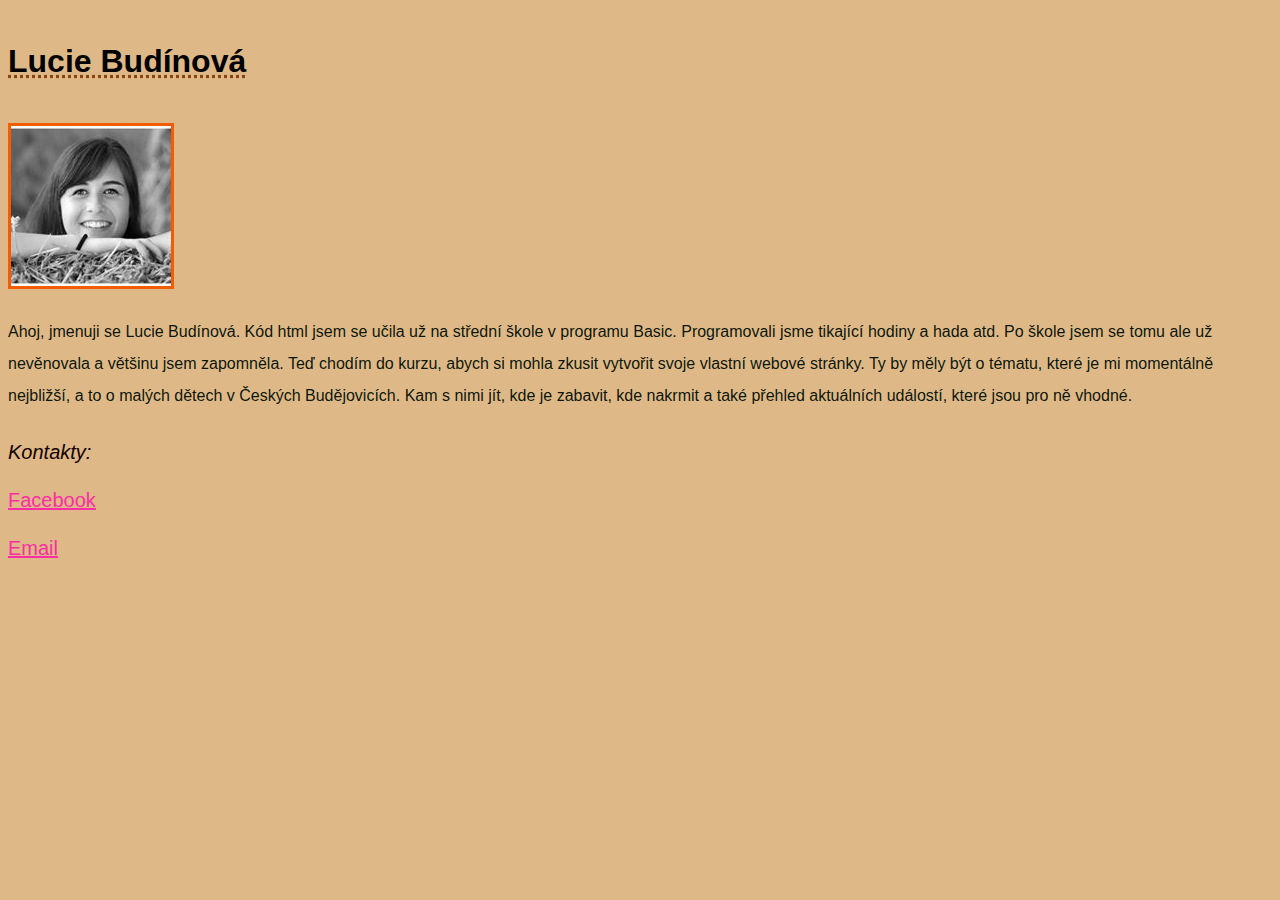
<file: ukol-3/index.html>
<!DOCTYPE html>
<html lang="cs">

<head>
    <meta charset="UTF-8">
    <meta name="viewport" content="width=device-width, initial-scale=1.0">
    <meta http-equiv="X-UA-Compatible" content="ie=edge">
    <title>Document</title>
    <meta name="description" content="Úkol z lekce 1 z kurzu Web od A do Z.">
    <link rel="icon" href="obr1.png" type="image/x-icon">
    <link rel="stylesheet" href="style.css" />
</head>

<body>
    <h1>Lucie Budínová</h1>

    <p class="obrazek">
        <img src="fotofb.jpg" alt="">
    </p>

    <p> Ahoj, jmenuji se Lucie Budínová. Kód html jsem se učila už na střední škole v programu Basic. Programovali jsme
        tikající hodiny a hada atd. Po škole jsem se tomu ale už nevěnovala a většinu jsem zapomněla. Teď chodím do
        kurzu, abych si mohla zkusit vytvořit svoje vlastní webové stránky. Ty by měly být o tématu, které je mi
        momentálně nejbližší, a to o malých dětech v Českých Budějovicích. Kam s nimi jít, kde je zabavit, kde nakrmit a
        také přehled aktuálních událostí, které jsou pro ně vhodné.
    </p>

    

    <div class= "kontakty">Kontakty:
        <br>

        <a href="https://www.facebook.com/lucie.tejkalova.5">Facebook</a>

        <br>
        <a href="mailto:lucka.tejkalova@seznam.cz">Email</a>
    </div>


</body>

</html>
</file>
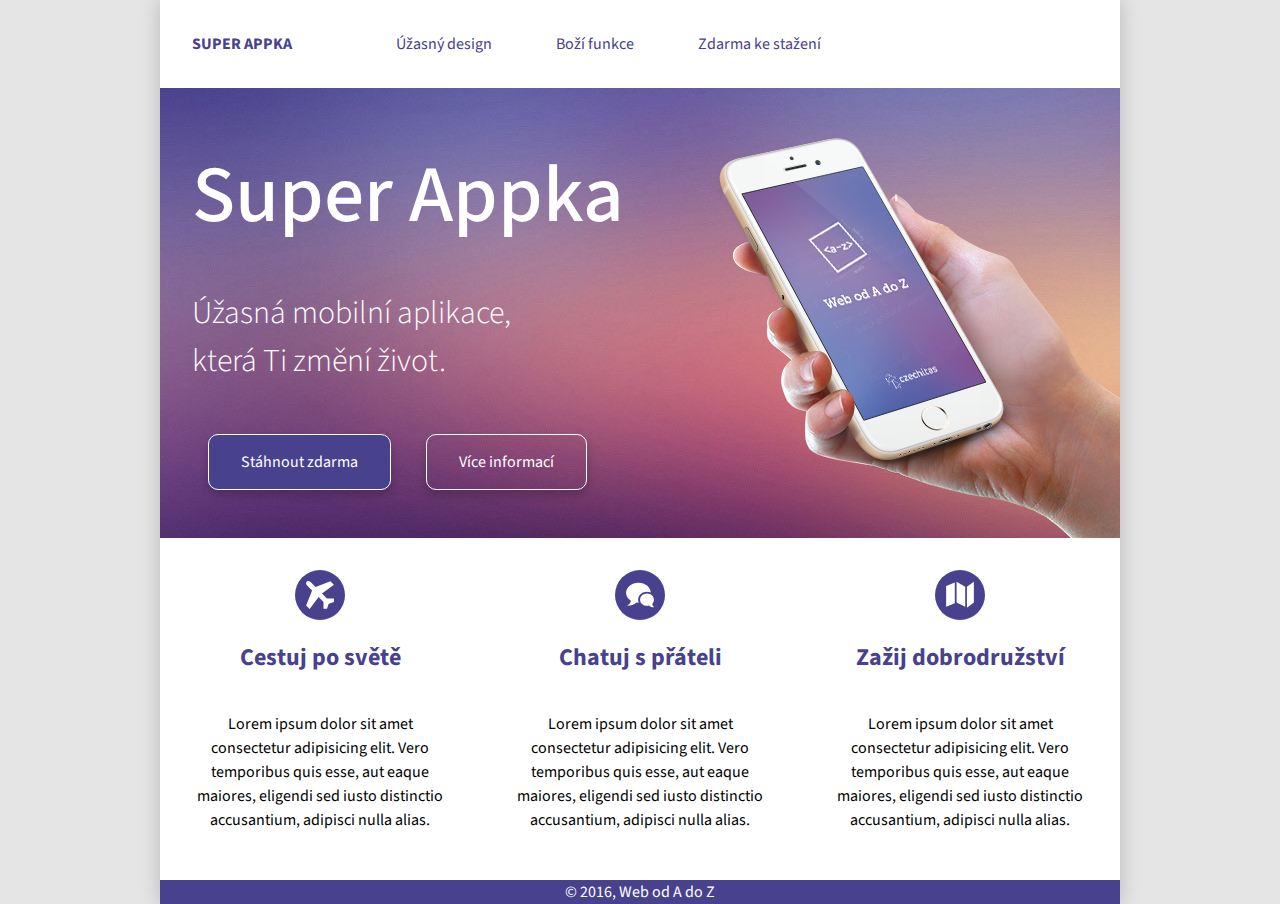
<file: ukol-6/index.html>
<!DOCTYPE html>
<html>
    <head>
        <meta charset="utf-8">
        <title>Mobilní aplikace</title>
        <link href="https://fonts.googleapis.com/css?family=Source+Sans+Pro:300,400,700" rel="stylesheet">
        <link rel="stylesheet" type="text/css" href="style.css">
        
    </head>
    <body>
        <div class="obal">

            <header class="hlavni">
                <a class="brand" href="#">SUPER APPKA</a>
                <nav class="hlavicka">
                    <ul>
                        <li> 
                            <a class="design" href="#" >Úžasný design</a>
                        </li>
                        <li> 
                            <a class="funkce" href="#"> Boží funkce </a>
                        </li>
                        <li>  
                            <a class="zdarma" href="#"> Zdarma ke stažení </a>
                        </li>
                    </ul>
                </nav>
            </header>
            <main>
                <section class="prvni">
                    <div class="odstavec">
                        <h1>Super Appka</h1>
                        <p>Úžasná mobilní aplikace, která Ti změní život.
                        </p>
                        <div class="tlacitka">
                            <a class="stahnout" href="#">Stáhnout zdarma</a>
                            <a class="info" href="#">Více informací</a>
                        </div>
                    </div>
                    <img class="ruka" src="images/telefon.png" alt= "">
                </section>
                <section class="druha">
                    <div class="cestuj">
                        <img src="images/letadlo.svg" alt= "">
                        <h2>Cestuj po světě</h2>
                        <p>Lorem ipsum dolor sit amet consectetur adipisicing elit. Vero temporibus quis esse, aut eaque maiores, eligendi sed iusto distinctio accusantium, adipisci nulla alias.
                        </p>
                    </div>
                    <div class="chatuj">
                        <img src="images/bubliny.svg" alt= "">
                        <h2>Chatuj s přáteli</h2>
                        <p>Lorem ipsum dolor sit amet consectetur adipisicing elit. Vero temporibus quis esse, aut eaque maiores, eligendi sed iusto distinctio accusantium, adipisci nulla alias.
                        </p>
                    </div>
                    <div class="dobrod">
                        <img src="images/mapa.svg" alt= "">
                        <h2>Zažij dobrodružství</h2>
                        <p>Lorem ipsum dolor sit amet consectetur adipisicing elit. Vero temporibus quis esse, aut eaque maiores, eligendi sed iusto distinctio accusantium, adipisci nulla alias.
                        </p>
                    </div>
                </section>
            </main>
            <footer>
                <div class="pata">
                    &copy; 2016, Web od A do Z
                </div>
            </footer>




        </div><!-- konec .obal -->
    </body>
</html>
</file>
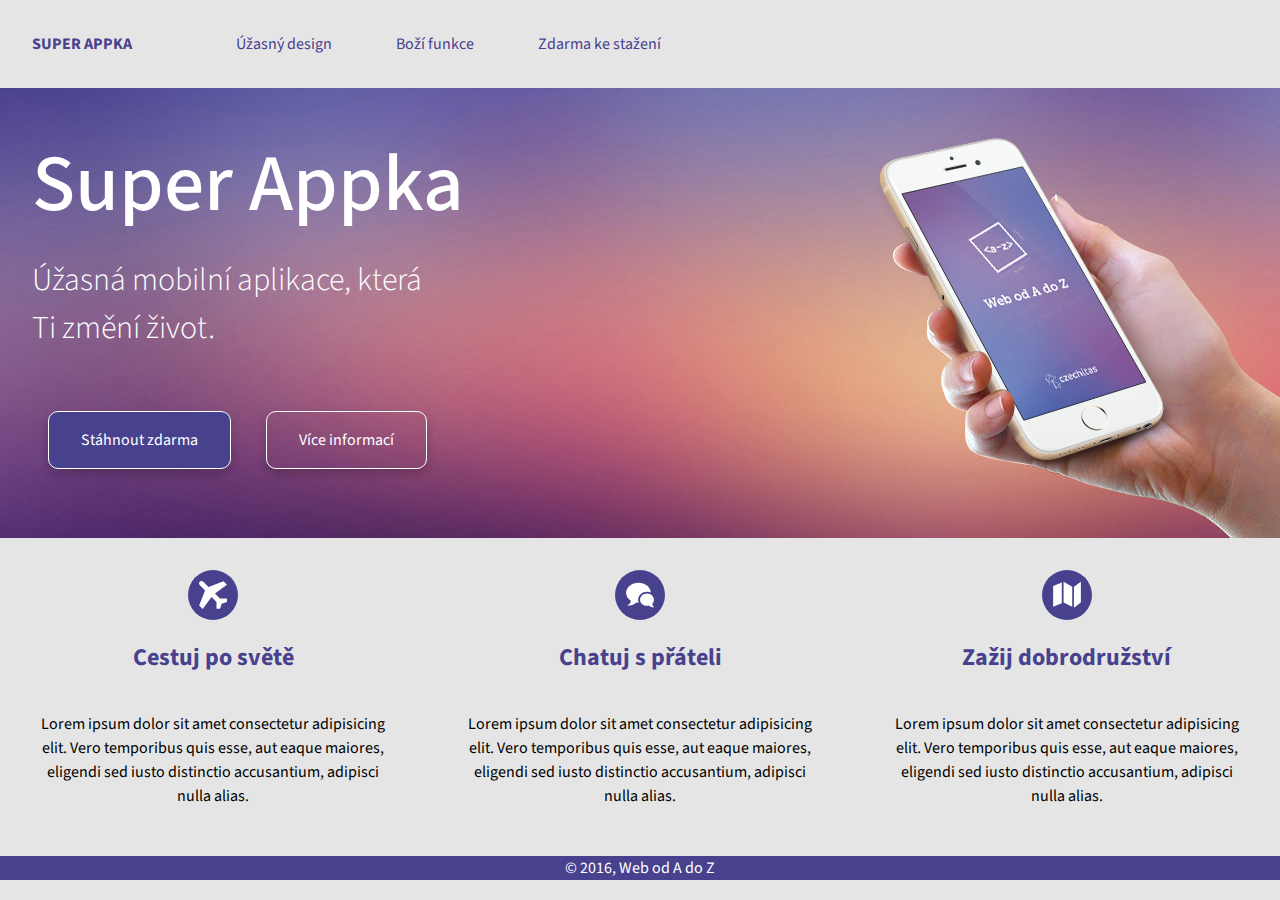
<file: ukol-8/index.html>
<!DOCTYPE html>
<html>
    <head>
        <meta charset="utf-8">
        <title>Mobilní aplikace</title>
        <link href="https://fonts.googleapis.com/css?family=Source+Sans+Pro:300,400,700" rel="stylesheet">
        <link rel="stylesheet" type="text/css" href="style.css">
        
    </head>
    <body>
        <div class="obal">

            <header class="hlavni">
                <a class="brand" href="#">SUPER APPKA</a>
                <nav id="ted" class="hlavicka">
                    <ul>
                        <li> 
                            <a class="design" href="#" >Úžasný design</a>
                        </li>
                        <li> 
                            <a class="funkce" href="#"> Boží funkce </a>
                        </li>
                        <li>  
                            <a class="zdarma" href="#"> Zdarma ke stažení </a>
                        </li>
                    </ul>
                </nav>
                <img id="button" class="menu" src="images/menu.png" alt="">
            </header>
            <main>
                <section class="prvni">
                    <div class="odstavec">
                        <h1>Super Appka</h1>
                        <p>Úžasná mobilní aplikace, která Ti změní život.
                        </p>
                        <div class="tlacitka">
                            <a class="stahnout" href="#">Stáhnout zdarma</a>
                            <a class="info" href="#">Více informací</a>
                        </div>
                    </div>
                    <img class="ruka" src="images/telefon.png" alt= "">
                </section>
                <section class="druha">
                    <article class="cestuj">
                        <img src="images/letadlo.svg" alt= "">
                        <h2>Cestuj po světě</h2>
                        <p>Lorem ipsum dolor sit amet consectetur adipisicing elit. Vero temporibus quis esse, aut eaque maiores, eligendi sed iusto distinctio accusantium, adipisci nulla alias.
                        </p>
                    </article>
                    <article class="chatuj">
                        <img src="images/bubliny.svg" alt= "">
                        <h2>Chatuj s přáteli</h2>
                        <p>Lorem ipsum dolor sit amet consectetur adipisicing elit. Vero temporibus quis esse, aut eaque maiores, eligendi sed iusto distinctio accusantium, adipisci nulla alias.
                        </p>
                    </article>
                    <article class="dobrod">
                        <img src="images/mapa.svg" alt= "">
                        <h2>Zažij dobrodružství</h2>
                        <p>Lorem ipsum dolor sit amet consectetur adipisicing elit. Vero temporibus quis esse, aut eaque maiores, eligendi sed iusto distinctio accusantium, adipisci nulla alias.
                        </p>
                    </article>
                </section>
            </main>
            <footer>
                <div class="pata">
                    &copy; 2016, Web od A do Z
                </div>
            </footer>




        </div><!-- konec .obal -->

        <script>
            (function() {
                let button = document.getElementById("button")
                let ted = document.getElementById("ted")

                button.addEventListener("click",function(){
                    ted.classList.toggle("show"); 
            })
            
            })()
        </script>
    </body>
</html>
</file>
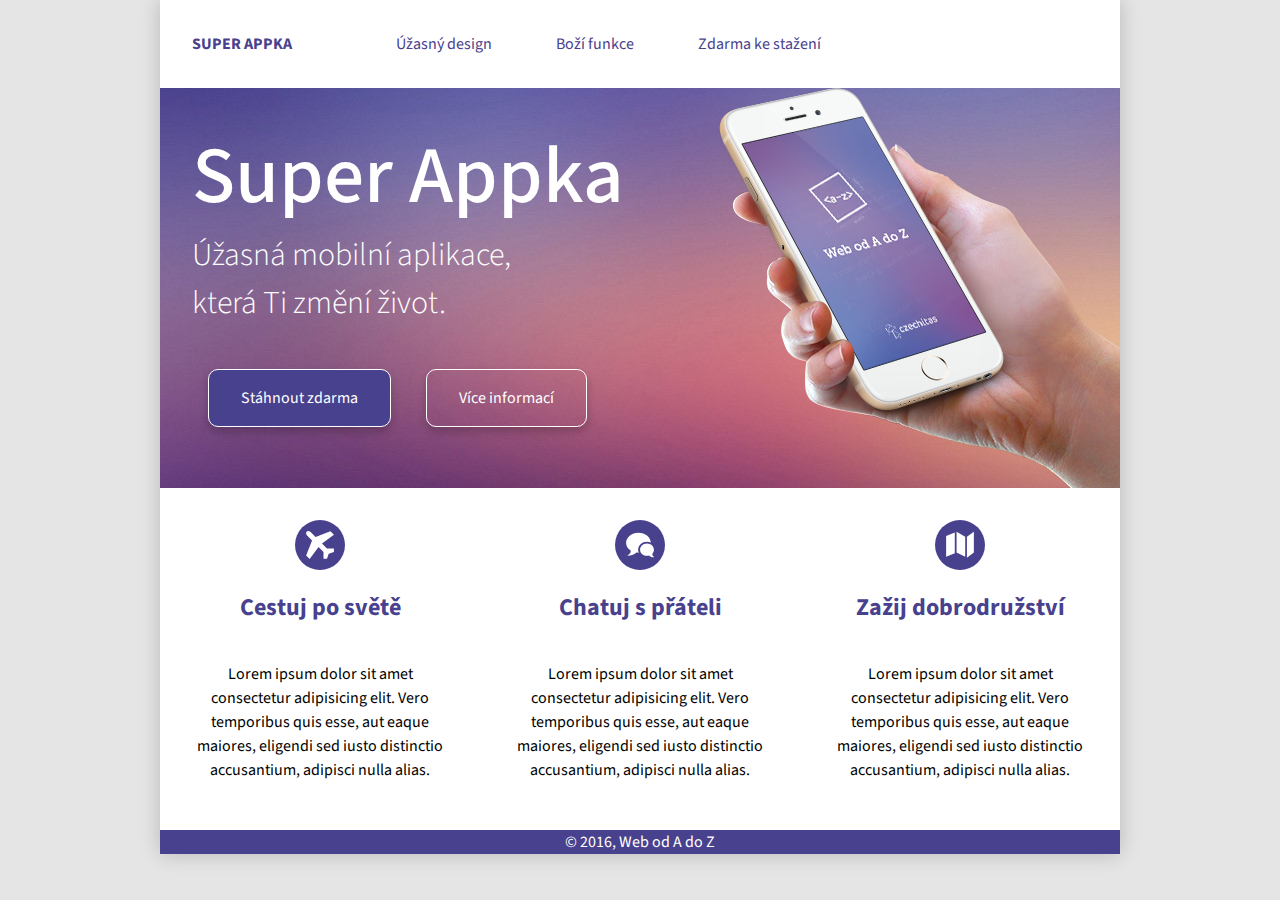
<file: ukol-7/projekt3-superappka-master/index.html>
<!DOCTYPE html>
<html>
    <head>
        <meta charset="utf-8">
        <title>Mobilní aplikace</title>
        <link href="https://fonts.googleapis.com/css?family=Source+Sans+Pro:300,400,700" rel="stylesheet">
        <link rel="stylesheet" type="text/css" href="style.css">
        <meta name="viewport" content="width=device-width, initial-scale=1.0">
    </head>
    <body>
        <div class="obal">

            <header class="hlavni">
                <a class="brand" href="#">SUPER APPKA</a>
                <nav class="hlavicka">
                    <ul>
                        <li> 
                            <a class="design" href="#" >Úžasný design</a>
                        </li>
                        <li> 
                            <a class="funkce" href="#"> Boží funkce </a>
                        </li>
                        <li>  
                            <a class="zdarma" href="#"> Zdarma ke stažení </a>
                        </li>
                    </ul>
                </nav>
                <img class="menu" src="images/menu.png" alt="">
            </header>
            <main>
                <section class="prvni">
                    <div class="odstavec">
                        <h1>Super Appka</h1>
                        <p>Úžasná mobilní aplikace, která Ti změní život.
                        </p>
                        <div class="tlacitka">
                            <a class="stahnout" href="#">Stáhnout zdarma</a>
                            <a class="info" href="#">Více informací</a>
                        </div>
                    </div>
                    <img class="ruka" src="images/telefon.png" alt= "">
                </section>
                <section class="druha">
                    <article class="cestuj">
                        <img src="images/letadlo.svg" alt= "">
                        <h2>Cestuj po světě</h2>
                        <p>Lorem ipsum dolor sit amet consectetur adipisicing elit. Vero temporibus quis esse, aut eaque maiores, eligendi sed iusto distinctio accusantium, adipisci nulla alias.
                        </p>
                    </article>
                    <article class="chatuj">
                        <img src="images/bubliny.svg" alt= "">
                        <h2>Chatuj s přáteli</h2>
                        <p>Lorem ipsum dolor sit amet consectetur adipisicing elit. Vero temporibus quis esse, aut eaque maiores, eligendi sed iusto distinctio accusantium, adipisci nulla alias.
                        </p>
                    </article>
                    <article class="dobrod">
                        <img src="images/mapa.svg" alt= "">
                        <h2>Zažij dobrodružství</h2>
                        <p>Lorem ipsum dolor sit amet consectetur adipisicing elit. Vero temporibus quis esse, aut eaque maiores, eligendi sed iusto distinctio accusantium, adipisci nulla alias.
                        </p>
                    </article>
                </section>
            </main>
            <footer>
                <div class="pata">
                    &copy; 2016, Web od A do Z
                </div>
            </footer>




        </div><!-- konec .obal -->
    </body>
</html>
</file>
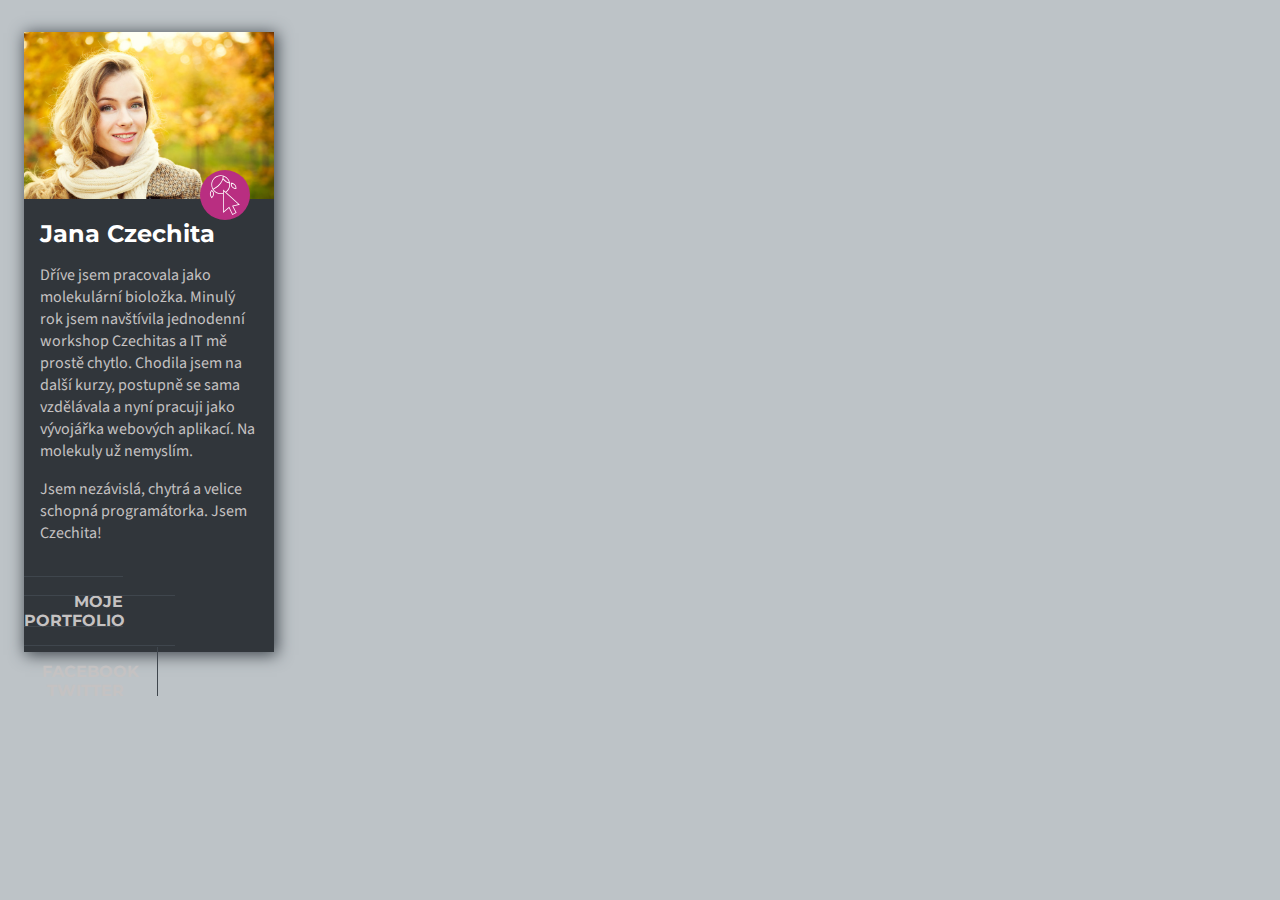
<file: ukol-4/profil.html>
<!DOCTYPE html>
<html>
    <head>
        <meta charset="utf-8">
        <meta name="viewport" content="width=device-width, initial-scale=1">
        <title>Profil: Jana Czechita</title>
        <link rel="stylesheet" type="text/css" href="style.css">
        <link href="https://fonts.googleapis.com/css?family=Montserrat|Source+Sans+Pro&display=swap&subset=latin-ext" rel="stylesheet">
    </head>
    <body>

        <div class="profil">

            <div class="hlavicka">

                <img class="foto" src="images/foto.jpg" alt="Foto Jany Czechity">

                <img class="logo" src="images/logo.svg" width="50" height="50" alt="Logo Czechitas">

            </div>

            <div class="obsah">

                <h1 class="jmeno">Jana Czechita</h1>

                <p>Dříve jsem pracovala jako molekulární bioložka. Minulý rok jsem navštívila jednodenní workshop Czechitas a IT mě prostě chytlo. Chodila jsem na další kurzy, postupně se sama vzdělávala a nyní pracuji jako vývojářka webových aplikací. Na molekuly už nemyslím.</p>

                <p>Jsem nezávislá, chytrá a velice schopná programátorka. Jsem Czechita!</p>

            </div>

            <ul class="odkazy">
                <li class="portfolio"><a href="#">MOJE PORTFOLIO</a></li><!--
                --><li class="facebook"><a href="#">FACEBOOK</a></li><!--
                --><li class="twitter"><a href="#">TWITTER</a></li>
                
            </ul>

        </div>

    </body>
</html>
</file>
<file: ukol-3/style.css>
body{font-family: Verdana, Geneva, Tahoma, sans-serif;
    background-color: burlywood;}
h1{line-height: 5rem;
    font-weight: 700;
    text-decoration-line: underline;
    text-decoration-color: saddlebrown;
    text-decoration-style: dotted;
    }
p{
    color: rgba(0, 12, 4, 0.959);
    font-size: 1,5rem;
    
    font-weight: 300;
    line-height: 2rem;

}
.kontakty {font-size: 1.25rem;
    font-style: italic;
    line-height: 3rem;
    color: rgb(19, 1, 1)}
a{font-style: normal;}
.kontakty > a:link{color:rgb(252, 45, 165);}
.kontakty > a:visited{color:rgb(162, 0, 255);}
.kontakty > a:hover {color:rgba(226, 5, 5, 0.856);}
.kontakty > a:active {color: green;}
.obrazek > img {border-width: 3px; 
    border-style: solid; 
    border-color: rgb(241, 93, 7);}
</file>
<file: ukol-6/style.css>
/* nejsme vcerejsi, pouzivame moderni box model */
html { box-sizing: border-box; }
*, ::after, ::before { box-sizing: inherit; }

/*
 BARVY
 sede pozadi      #e5e5e5
 svetle fialova   #48418e
 tmave fialova    #25133d

 POUZITE PISMO
 Source Sans Pro - rezy pisma light 300, regular 400 a bold 700
 https://fonts.google.com/specimen/Roboto
*/

body {
    padding: 0;
    margin: 0;
    background-color: #e5e5e5;
    
    font-family: "Source Sans Pro", sans-serif;
    font-weight: 400;
    font-size: 16px;
    line-height: 1.5;
}

.obal {
    width: 960px; /* obsah stránky je omezený do pruhu širokého 960px */
    margin: 0 auto; /* pruh je na stránce vycentrovaný */
    background: white;
    box-shadow: 0 0 20px rgba(0, 0, 0, 0.2);
}

/* ----- zde začni psát vlastní CSS ----- */


.hlavni{
    display: flex;
    align-items:center;
    flex-direction: row;
}
.brand{
    color:#48418e;
    text-decoration: none;
    font-weight: 700;
    padding:2rem;
}
.hlavicka ul{
    list-style:none;
    display:flex;
}
.hlavicka a{
    text-decoration: none;
    padding:2rem;
    color:#48418e;
}
.hlavicka a:hover{
    text-decoration: underline;
}



.prvni{
    background-image: url(images/pozadi.jpg);
    height:450px;
    display:flex;
    flex-direction: row;
}
.odstavec{
    display:flex;
    flex-direction: column;
    flex-wrap: wrap;
    justify-content: space-around;
    margin-left:2rem;
}
h1{
    font-size: 5rem;
    color:white;
    font-weight: 500;
    margin:0;
    margin-top:1rem;
}
.prvni p{
    color:white;
    font-weight: 300;
    font-size:2rem;
    margin:0;
    margin-top:-2rem;
    width:70%;
}
.ruka{
    margin-left:auto;
    margin-top:auto;
}
.tlacitka{
    margin-bottom:2rem;
}
.tlacitka a{
    padding:1rem 2rem 1rem 2rem;
    margin:1rem;
    text-decoration:none;
    color:white;
    border: 1px solid white;
    border-bottom-width: 1.5px;
    border-radius: 10px;
    box-shadow: 0 5px 10px rgba(0, 0, 0, 0.2);
}
.stahnout{
    background-color:#48418e;
}
.stahnout:hover{
    background-color: white;
    color:#25133d;
}
.info:hover{
    background-color: white;
    color:#25133d;
}



.druha{
    display:flex;
    flex-direction: row;
    justify-content: center;  
}
.druha img{
    height: 50px;
    width:100px;
}
.cestuj{
    display:flex;
    flex-direction: column;
    width:33%;
    margin:2rem;
    align-items: center;
    text-align: center;
}
.chatuj{
    display:flex;
    flex-direction: column;
    width:33%;
    margin:2rem;
    align-items: center;
    text-align: center;
}
.dobrod{
    display:flex;
    flex-direction: column;
    width:33%;
    margin:2rem;
    align-items: center;
    text-align: center;
}
h2{
    color:#48418e;
}



footer{
    display:flex;
    justify-content: center;
    background-color: #48418e;
    color:white;
}
</file>
<file: ukol-8/style.css>
/* nejsme vcerejsi, pouzivame moderni box model */
html { box-sizing: border-box; }
*, ::after, ::before { box-sizing: inherit; }

/*
 BARVY
 sede pozadi      #e5e5e5
 svetle fialova   #48418e
 tmave fialova    #25133d

 POUZITE PISMO
 Source Sans Pro - rezy pisma light 300, regular 400 a bold 700
 https://fonts.google.com/specimen/Roboto
*/

body {
    padding: 0;
    margin: 0;
    background-color: #e5e5e5;
    
    font-family: "Source Sans Pro", sans-serif;
    font-weight: 400;
    font-size: 16px;
    line-height: 1.5;
}

/*.obal {
    width: auto; obsah stránky je omezený do pruhu širokého 960px
    margin: 0 auto;  pruh je na stránce vycentrovaný 
    background: white;
    box-shadow: 0 0 20px rgba(0, 0, 0, 0.2);
}*/

/* ----- zde začni psát vlastní CSS ----- */


.hlavni{
    display: flex;
    align-items:center;
    flex-direction: row;
}
.brand{
    color:#48418e;
    text-decoration: none;
    font-weight: 700;
    padding:2rem;
}
.hlavicka ul{
    list-style:none;
    display:flex;
}
.hlavicka a{
    text-decoration: none;
    padding:2rem;
    color:#48418e;
}
.hlavicka a:hover{
    text-decoration:underline;
}
.menu{
    width:50px;
    height: 50px;
    margin: 1rem 1rem 1rem auto;
    display: none;
    border: 1px solid black;
}



.prvni{
    background-image: url(images/pozadi.jpg);
    height:450px;
    display:flex;
    flex-direction: row;
}
.odstavec{
    display:flex;
    flex-direction: column;
    flex-wrap: wrap;
    justify-content: space-around;
    margin-left:2rem;
}
h1{
    font-size: 5rem;
    color:white;
    font-weight: 500;
    margin:0;
    margin-top:1rem;
}
.prvni p{
    color:white;
    font-weight: 300;
    font-size:2rem;
    margin:0;
    margin-top:-2rem;
    width:70%;
}
.ruka{
    margin-left:auto;
    margin-top:auto;
}
.tlacitka{
    margin-bottom:2rem;
    
}
.tlacitka a{
    padding: 1rem 2rem 1rem 2rem;
    margin:1rem;
    text-decoration:none;
    color:white;
    border: 1px solid white;
    border-bottom-width: 1.5px;
    border-radius: 10px;
    box-shadow: 0 5px 10px rgba(0, 0, 0, 0.2);
    display:inline-block;

    transition-property: color, transform;
    transition-duration: 2s, 0.5s;
}
.tlacitka a:hover{
    background-color: white;
    color:#25133d;  
    transform: translateY(-2px);
}
.stahnout{
    background-color:#48418e;
}
/*.info:hover{
    background-color: white;
    color:#25133d;
}*/



.druha{
    display:flex;
    flex-direction: row;
    justify-content: center;  
}
.druha img{
    height: 50px;
    width:100px;
}
.cestuj{
    display:flex;
    flex-direction: column;
    width:33%;
    margin:2rem;
    align-items: center;
    text-align: center;
}
.chatuj{
    display:flex;
    flex-direction: column;
    width:33%;
    margin:2rem;
    align-items: center;
    text-align: center;
}
.dobrod{
    display:flex;
    flex-direction: column;
    width:33%;
    margin:2rem;
    align-items: center;
    text-align: center;
}
h2{
    color:#48418e;
}



footer{
    display:flex;
    justify-content: center;
    background-color: #48418e;
    color:white;
}


@media (max-width: 980px) {
    .ruka{
        display: none;
    }
}
@media (max-width: 980px) {
    .druha{
        flex-direction: column;
    }
}
@media (max-width: 980px) {
    .menu{
        display:block;
        margin: 1rem 1rem 1rem auto;
        position:relative;
    }
    .hlavicka{
        display:none;
        
        z-index: 10;
        width:250px;
        
    }
    .hlavicka ul{
        display:flex;
        flex-direction:column;
        position: absolute;
        top:70px;
        right:15px;
        background-color: white;
        
        color:#48418e;
        text-decoration:none;
        margin:0;
        padding:0;
        align-items:center;
    }
    .hlavicka li{
        margin:0;
        padding:2rem;
        border-bottom: 1px solid #25133d;
    }
    .hlavicka a{
        height:20px;
        margin:1rem;
        padding:2rem 1rem 2rem 1rem;
        font-size:30px;
        
    }
    .zdarma{
        border-bottom:none;
    }
    .hlavicka a:hover{
        text-decoration:underline;
    }
    
}
.show{
    display: flex;
}
</file>
<file: ukol-7/projekt3-superappka-master/style.css>
/* nejsme vcerejsi, pouzivame moderni box model */
html { box-sizing: border-box; }
*, ::after, ::before { box-sizing: inherit; }

/*
 BARVY
 sede pozadi      #e5e5e5
 svetle fialova   #48418e
 tmave fialova    #25133d

 POUZITE PISMO
 Source Sans Pro - rezy pisma light 300, regular 400 a bold 700
 https://fonts.google.com/specimen/Roboto
*/

body {
    padding: 0;
    margin: 0;
    background-color: #e5e5e5;
    
    font-family: "Source Sans Pro", sans-serif;
    font-weight: 400;
    font-size: 16px;
    line-height: 1.5;
}

.obal {
    max-width:960px; /*obsah stránky je omezený do pruhu širokého 960px*/
    margin: 0 auto; /* pruh je na stránce vycentrovaný */
    background: white;
    box-shadow: 0 0 20px rgba(0, 0, 0, 0.2);
}

/* ----- zde začni psát vlastní CSS ----- */


.hlavni{
    display: flex;
    align-items:center;
    flex-direction: row;
}
.brand{
    color:#48418e;
    text-decoration: none;
    font-weight: 700;
    padding:2rem;
}
.hlavicka ul{
    list-style:none;
    display:flex;
}
.hlavicka a{
    text-decoration: none;
    padding:2rem;
    color:#48418e;
}
.hlavicka a:hover{
    text-decoration: underline;
}
.menu{
    width:50px;
    height: 50px;
    margin: 1rem 1rem 1rem auto;
    display: none;
}



.prvni{
    background-image: url(images/pozadi.jpg);
    
    display:flex;
    flex-direction: row;
}
.odstavec{
    display:flex;
    flex-direction: column;
    flex-wrap: wrap;
    justify-content: space-around;
    margin-left:2rem;
}
h1{
    font-size: 5rem;
    color:white;
    font-weight: 500;
    margin:0;
    margin-top:1rem;
}
.prvni p{
    color:white;
    font-weight: 300;
    font-size:2rem;
    margin:0;
    margin-top:-2rem;
    width:70%;
}
.ruka{
    margin-left:auto;
    margin-top:auto;
}
.tlacitka{
    margin-bottom:2rem;
    
}
.tlacitka a{
    padding: 1rem 2rem 1rem 2rem;
    margin:1rem;
    text-decoration:none;
    color:white;
    border: 1px solid white;
    border-bottom-width: 1.5px;
    border-radius: 10px;
    box-shadow: 0 5px 10px rgba(0, 0, 0, 0.2);
    display:inline-block;

    transition-property: color, transform;
    transition-duration: 2s, 0.5s;
}
.tlacitka a:hover{
    background-color: white;
    color:#25133d;  
    transform: translateY(-2px);
}
.stahnout{
    background-color:#48418e;
}
/*.info:hover{
    background-color: white;
    color:#25133d;
}*/



.druha{
    display:flex;
    flex-direction: row;
    justify-content: center;  
}
.druha img{
    height: 50px;
    width:100px;
}
.cestuj{
    display:flex;
    flex-direction: column;
    width:33%;
    margin:2rem;
    align-items: center;
    text-align: center;
}
.chatuj{
    display:flex;
    flex-direction: column;
    width:33%;
    margin:2rem;
    align-items: center;
    text-align: center;
}
.dobrod{
    display:flex;
    flex-direction: column;
    width:33%;
    margin:2rem;
    align-items: center;
    text-align: center;
}
h2{
    color:#48418e;
}



footer{
    display:flex;
    justify-content: center;
    background-color: #48418e;
    color:white;
}


@media (max-width: 845px) {
    .ruka{
        display: none;
    }
}
@media (max-width: 576px) {
    .druha{
        flex-direction: column;
    }
}
@media (max-width: 576px) {
    .hlavicka{
        display:none;
    }
    .menu{
        display:block;
        margin: 1rem 1rem 1rem auto;
    }
}
@media (min-width: 576px) and (max-width:680px){
    .hlavicka a{
        padding:0.5rem;
    }
</file>
<file: ukol-4/style.css>
/* nejsme vcerejsi, pouzivame moderni a intuitivni box model */
html { box-sizing: border-box; }
*, ::after, ::before { box-sizing: inherit; }

body {
    background-color: #bdc3c7;
}
.profil{
    width: 250px;
    height: 620px;
    margin-top: 2rem;
    margin-left: 1rem;
    background-color: #31363b;
    box-shadow: 2px 2px 15px 1px #3f464d;
}
.foto{
    width: 100%;
    position:relative;
}
.obsah{
    font-family: 'Source Sans Pro', sans-serif;
    color: #c5c2c2;
    font-size: 1rem;
    padding-left:1rem;
    padding-right:1rem;
    padding-bottom:1rem;
    
}
.jmeno{
    font-family: 'Montserrat', sans-serif;
    font-weight: 700;
    color:white;
    font-size: 1.5rem;
}
.logo{
    background-color: #b92e81;
    border-radius: 50rem;
    position:absolute;
    top: 170px;
    left: 200px;
}
.odkazy{
    padding:0;
    display: flex;
    flex-wrap: wrap;
    align-content: space-between;
}
.portfolio{
    display:inline-block;
    width:100%;
    margin-bottom: 2rem;

}
.portfolio a{
    color: #c5c2c2;
    font-family: 'Montserrat', sans-serif;
    font-size: 1rem;
    font-weight: 700;
    text-decoration: none;

    border-top: 1px solid #3f464d;
    border-bottom:1px solid #3f464d;
    padding: 15px 50px 15px 50px;
    
}
.portfolio a:hover{
    background-color:#e74c3c;
    color:white;
}
.facebook{
      display: inline-block;
}
.facebook a{
    color: #c5c2c2;
    font-family: 'Montserrat', sans-serif;
    font-size: 1rem;
    font-weight: 700;
    text-decoration: none;

    
    border-right: 1px solid #3f464d;
    padding: 15px 18px 15px 18px;
    
}
.facebook a:hover{ 
    background-color:#3b5998;
    color: white;
}

.twitter{
    display: inline-block;   
}
.twitter a{
    color: #c5c2c2;
    font-family: 'Montserrat', sans-serif;
    font-size: 1rem;
    font-weight: 700;
    text-decoration: none;
    padding: 15px 23px 15px 23px;
}
.twitter a:hover{ 
    background-color:#1da1f2;
    color: white;
}

/*
 BARVY
 czechitas  #b92e81
 pozadi     #bdc3c7
 tmava      #31363b
 delitka    #3f464d
 portfolio  #e74c3c
 facebook   #3b5998
 twitter    #1da1f2
 

    font-family: 'Montserrat', sans-serif;

    font-family: 'Source Sans Pro', sans-serif;


*/
</file>
